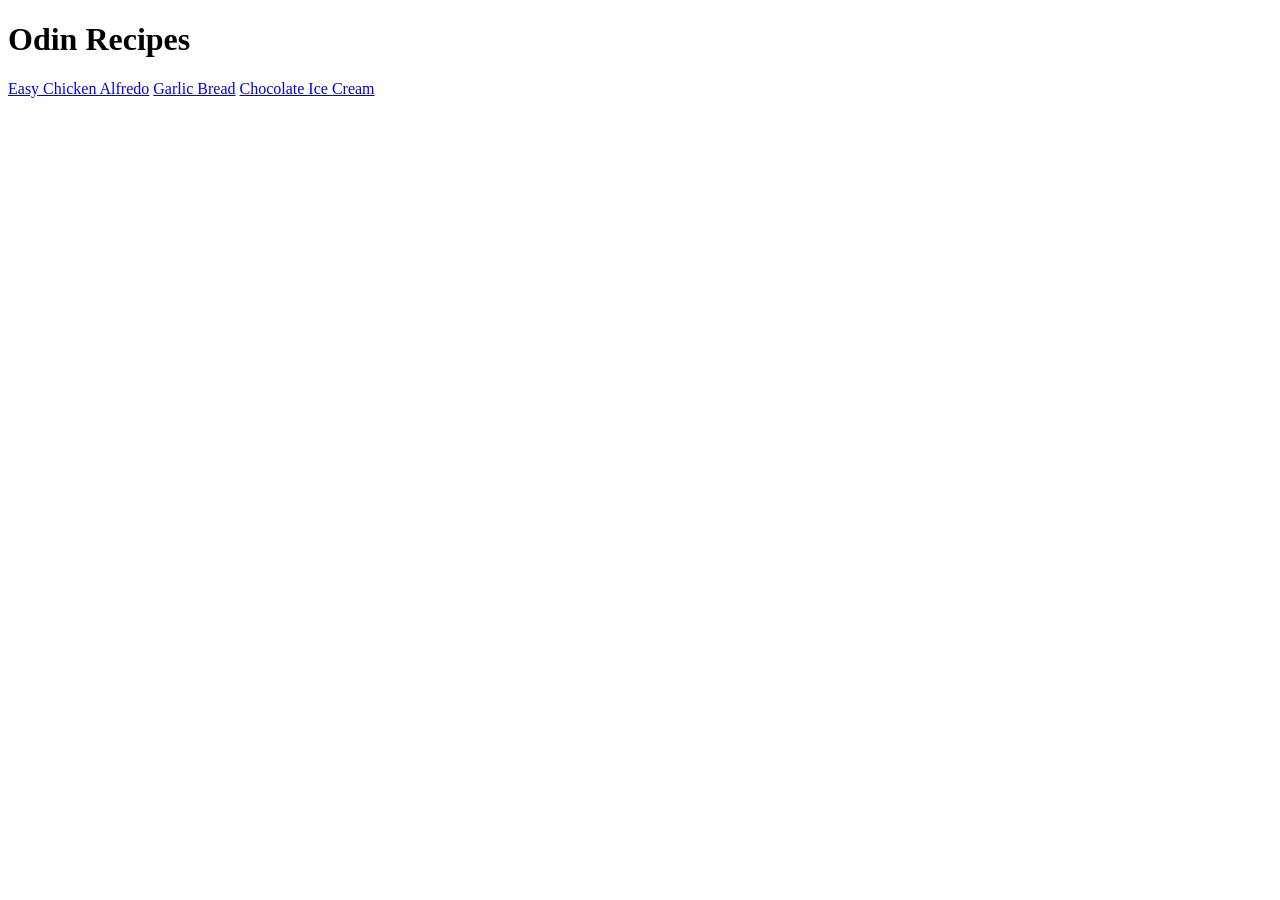
<file: index.html>
<!DOCTYPE html>
<html lang="en">
    <head>
        <meta charset="UTF-8">
        <meta name="viewport" content="width=device-width, initial-scale=1.0">
        <title>Odin Recipes</title>
    </head>
    <body>
        <h1>Odin Recipes</h1>
        <a href="./recipes/chicken_alfredo.html">Easy Chicken Alfredo</a>
        <a href="./recipes/garlic_bread.html">Garlic Bread</a>
        <a href="./recipes/chocolate_ice_cream.html">Chocolate Ice Cream</a>
    </body>
</html>
</file>
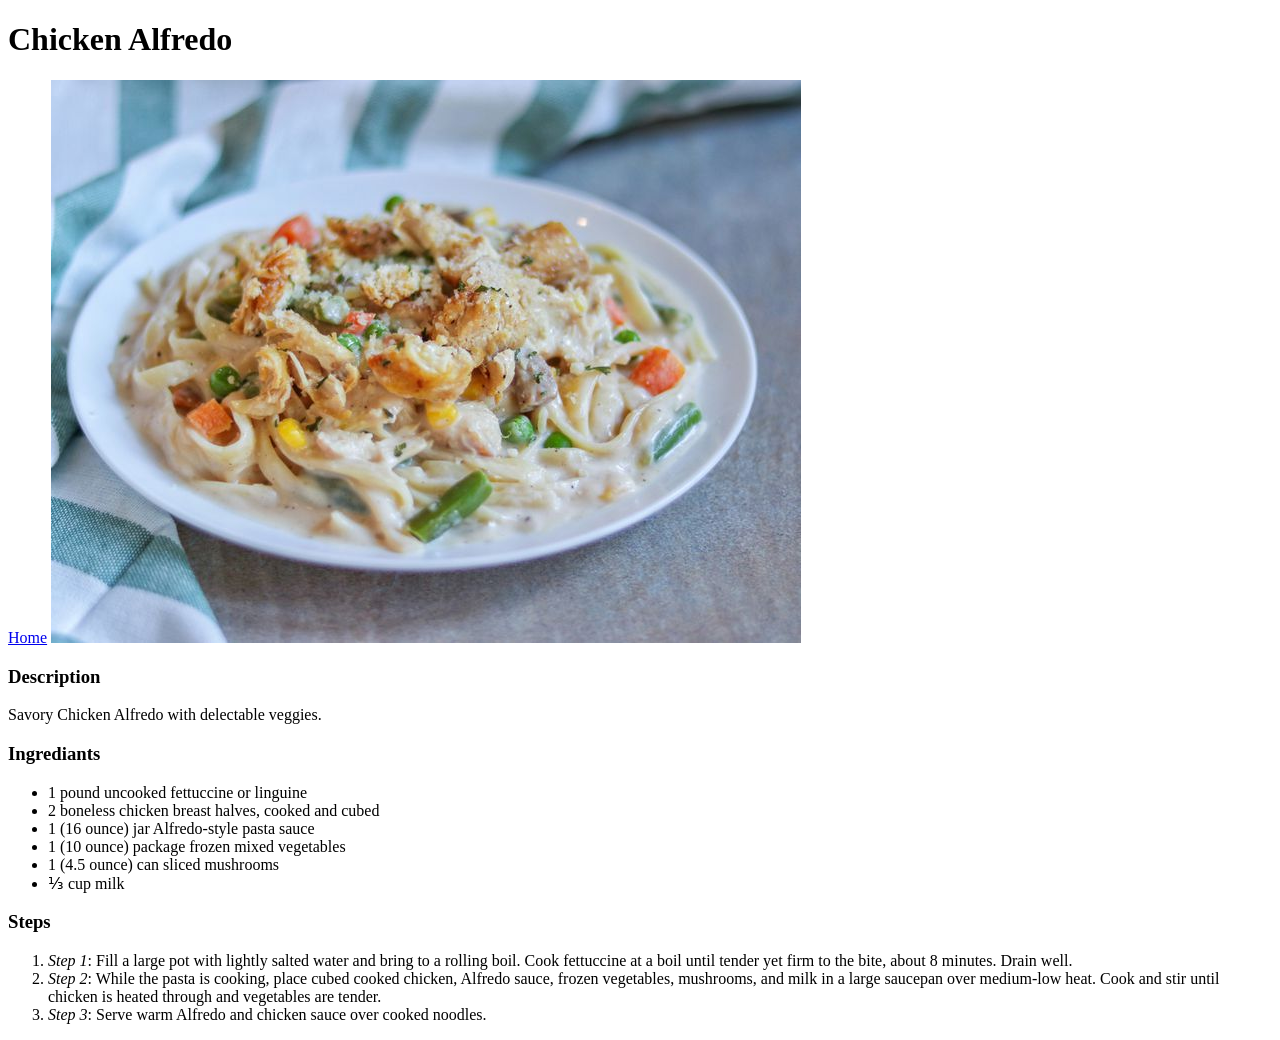
<file: recipes/chicken_alfredo.html>
<!doctype html>
<html lang="en">
    <head>
        <meta charset="UTF-8" />
        <meta name="viewport" content="width=device-width, initial-scale=1.0" />
        <title>Chicken Alfredo</title>
    </head>
    <body>
        <h1>Chicken Alfredo</h1>
        <a href="../index.html">Home</a>
        <img
            src="../images/easy_chicken_alfredo.jpg"
            alt="Chicken alfredo dish"
        />
        <h3>Description</h3>
        <p>Savory Chicken Alfredo with delectable veggies.</p>
        <h3>Ingrediants</h3>
        <ul>
            <li>1 pound uncooked fettuccine or linguine</li>
            <li>2 boneless chicken breast halves, cooked and cubed</li>
            <li>1 (16 ounce) jar Alfredo-style pasta sauce</li>
            <li>1 (10 ounce) package frozen mixed vegetables</li>
            <li>1 (4.5 ounce) can sliced mushrooms</li>
            <li>⅓ cup milk</li>
        </ul>
        <h3>Steps</h3>
        <ol>
            <li>
                <em>Step 1</em>: Fill a large pot with lightly salted water and
                bring to a rolling boil. Cook fettuccine at a boil until tender
                yet firm to the bite, about 8 minutes. Drain well.
            </li>
            <li>
                <em>Step 2</em>: While the pasta is cooking, place cubed cooked
                chicken, Alfredo sauce, frozen vegetables, mushrooms, and milk
                in a large saucepan over medium-low heat. Cook and stir until
                chicken is heated through and vegetables are tender.
            </li>
            <li>
                <em>Step 3</em>: Serve warm Alfredo and chicken sauce over
                cooked noodles.
            </li>
        </ol>
    </body>
</html>
</file>
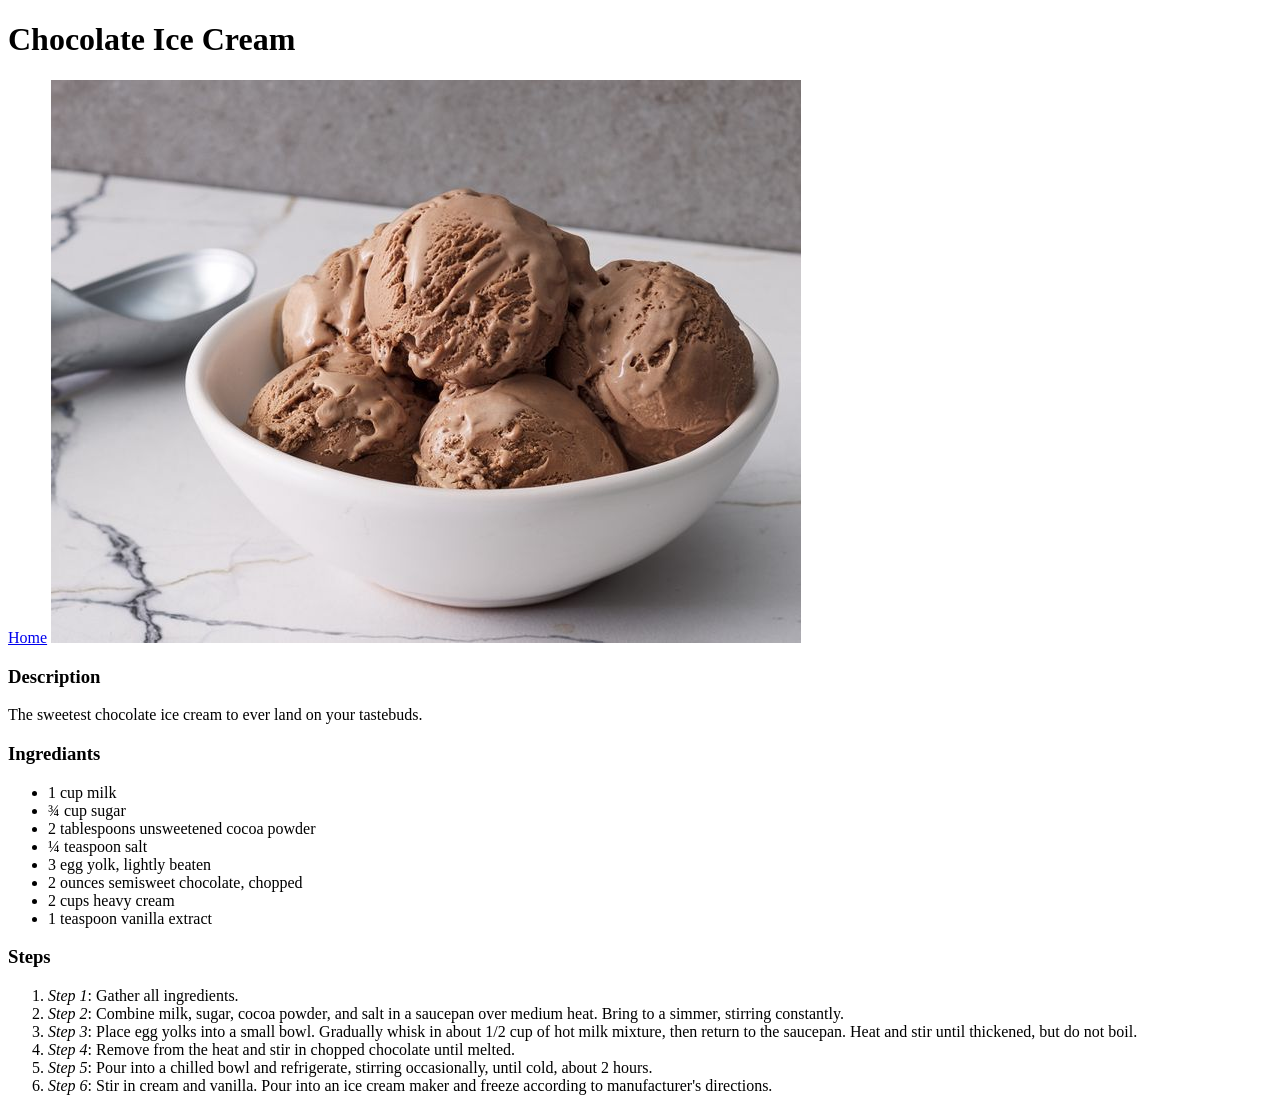
<file: recipes/chocolate_ice_cream.html>
<!doctype html>
<html lang="en">
    <head>
        <meta charset="UTF-8" />
        <meta name="viewport" content="width=device-width, initial-scale=1.0" />
        <title>Chocolate Ice Cream</title>
    </head>
    <body>
        <h1>Chocolate Ice Cream</h1>
        <a href="../index.html">Home</a>
        <img
            src="../images/chocolate_ice_cream.jpg"
            alt="Chocolate ice cream"
        />
        <h3>Description</h3>
        <p>The sweetest chocolate ice cream to ever land on your tastebuds.</p>
        <h3>Ingrediants</h3>
        <ul>
            <li>1 cup milk</li>
            <li>¾ cup sugar</li>
            <li>2 tablespoons unsweetened cocoa powder</li>
            <li>¼ teaspoon salt</li>
            <li>3 egg yolk, lightly beaten</li>
            <li>2 ounces semisweet chocolate, chopped</li>
            <li>2 cups heavy cream</li>
            <li>1 teaspoon vanilla extract</li>
        </ul>
        <h3>Steps</h3>
        <ol>
            <li><em>Step 1</em>: Gather all ingredients.</li>
            <li>
                <em>Step 2</em>: Combine milk, sugar, cocoa powder, and salt in
                a saucepan over medium heat. Bring to a simmer, stirring
                constantly.
            </li>
            <li>
                <em>Step 3</em>: Place egg yolks into a small bowl. Gradually
                whisk in about 1/2 cup of hot milk mixture, then return to the
                saucepan. Heat and stir until thickened, but do not boil.
            </li>
            <li>
                <em>Step 4</em>: Remove from the heat and stir in chopped
                chocolate until melted.
            </li>
            <li>
                <em>Step 5</em>: Pour into a chilled bowl and refrigerate,
                stirring occasionally, until cold, about 2 hours.
            </li>
            <li>
                <em>Step 6</em>: Stir in cream and vanilla. Pour into an ice
                cream maker and freeze according to manufacturer's directions.
            </li>
        </ol>
    </body>
</html>
</file>
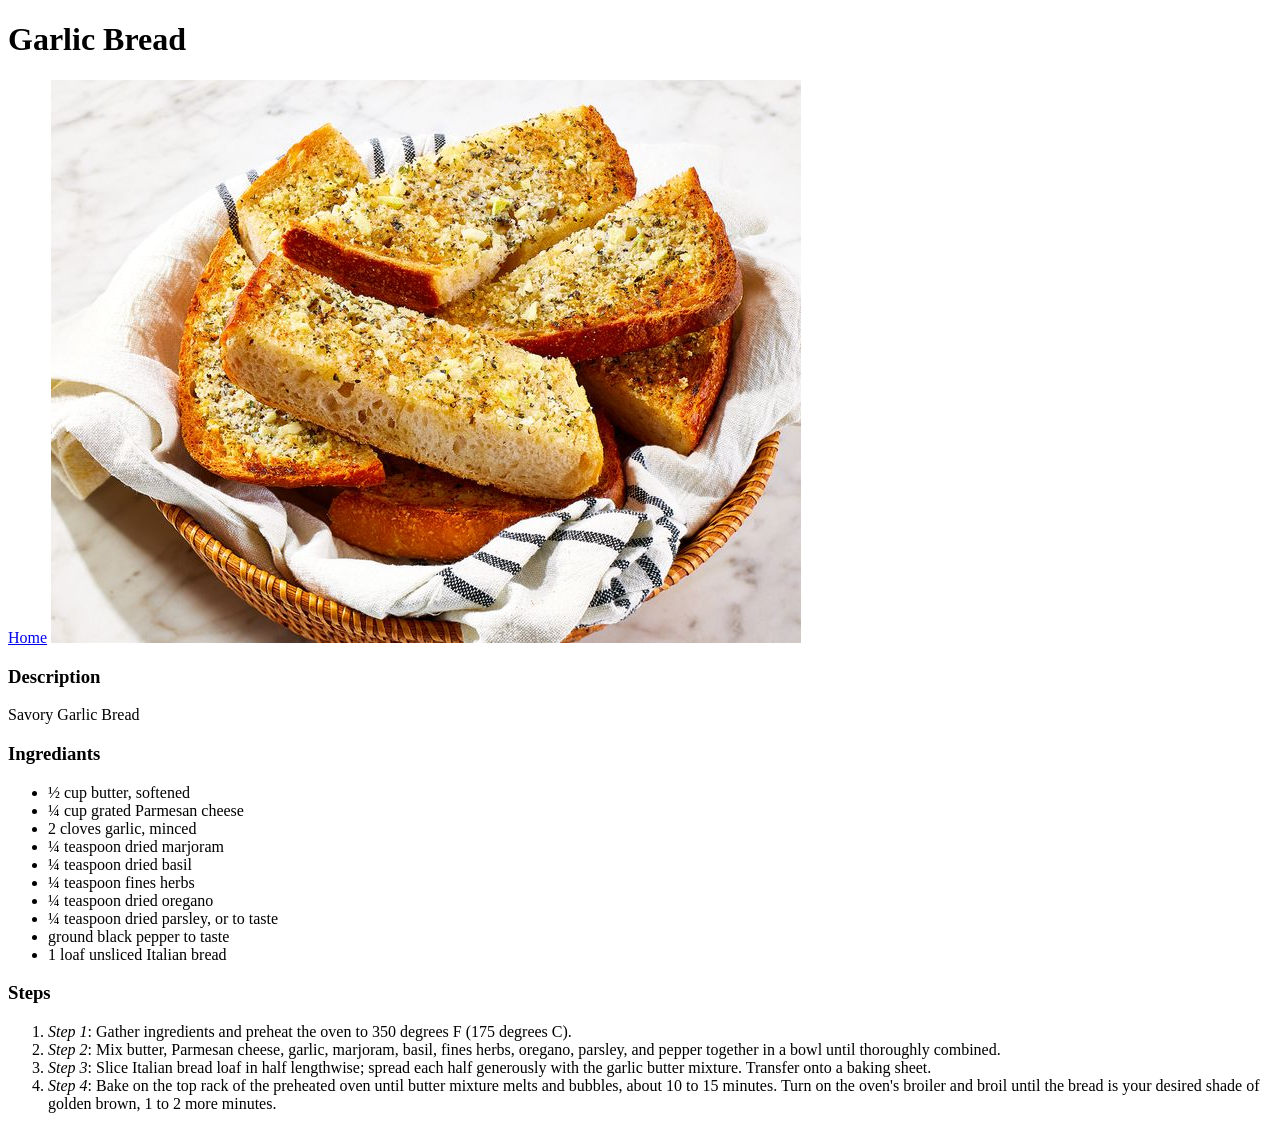
<file: recipes/garlic_bread.html>
<!doctype html>
<html lang="en">
    <head>
        <meta charset="UTF-8" />
        <meta name="viewport" content="width=device-width, initial-scale=1.0" />
        <title>Garlic Bread</title>
    </head>
    <body>
        <h1>Garlic Bread</h1>
        <a href="../index.html">Home</a>
        <img src="../images/garlic_bread.jpg" alt="Garlic bread dish" />
        <h3>Description</h3>
        <p>Savory Garlic Bread</p>
        <h3>Ingrediants</h3>
        <ul>
            <li>½ cup butter, softened</li>
            <li>¼ cup grated Parmesan cheese</li>
            <li>2 cloves garlic, minced</li>
            <li>¼ teaspoon dried marjoram</li>
            <li>¼ teaspoon dried basil</li>
            <li>¼ teaspoon fines herbs</li>
            <li>¼ teaspoon dried oregano</li>
            <li>¼ teaspoon dried parsley, or to taste</li>
            <li>ground black pepper to taste</li>
            <li>1 loaf unsliced Italian bread</li>
        </ul>
        <h3>Steps</h3>
        <ol>
            <li>
                <em>Step 1</em>: Gather ingredients and preheat the oven to 350
                degrees F (175 degrees C).
            </li>
            <li>
                <em>Step 2</em>: Mix butter, Parmesan cheese, garlic, marjoram,
                basil, fines herbs, oregano, parsley, and pepper together in a
                bowl until thoroughly combined.
            </li>
            <li>
                <em>Step 3</em>: Slice Italian bread loaf in half lengthwise;
                spread each half generously with the garlic butter mixture.
                Transfer onto a baking sheet.
            </li>
            <li>
                <em>Step 4</em>: Bake on the top rack of the preheated oven
                until butter mixture melts and bubbles, about 10 to 15 minutes.
                Turn on the oven's broiler and broil until the bread is your
                desired shade of golden brown, 1 to 2 more minutes.
            </li>
        </ol>
    </body>
</html>
</file>
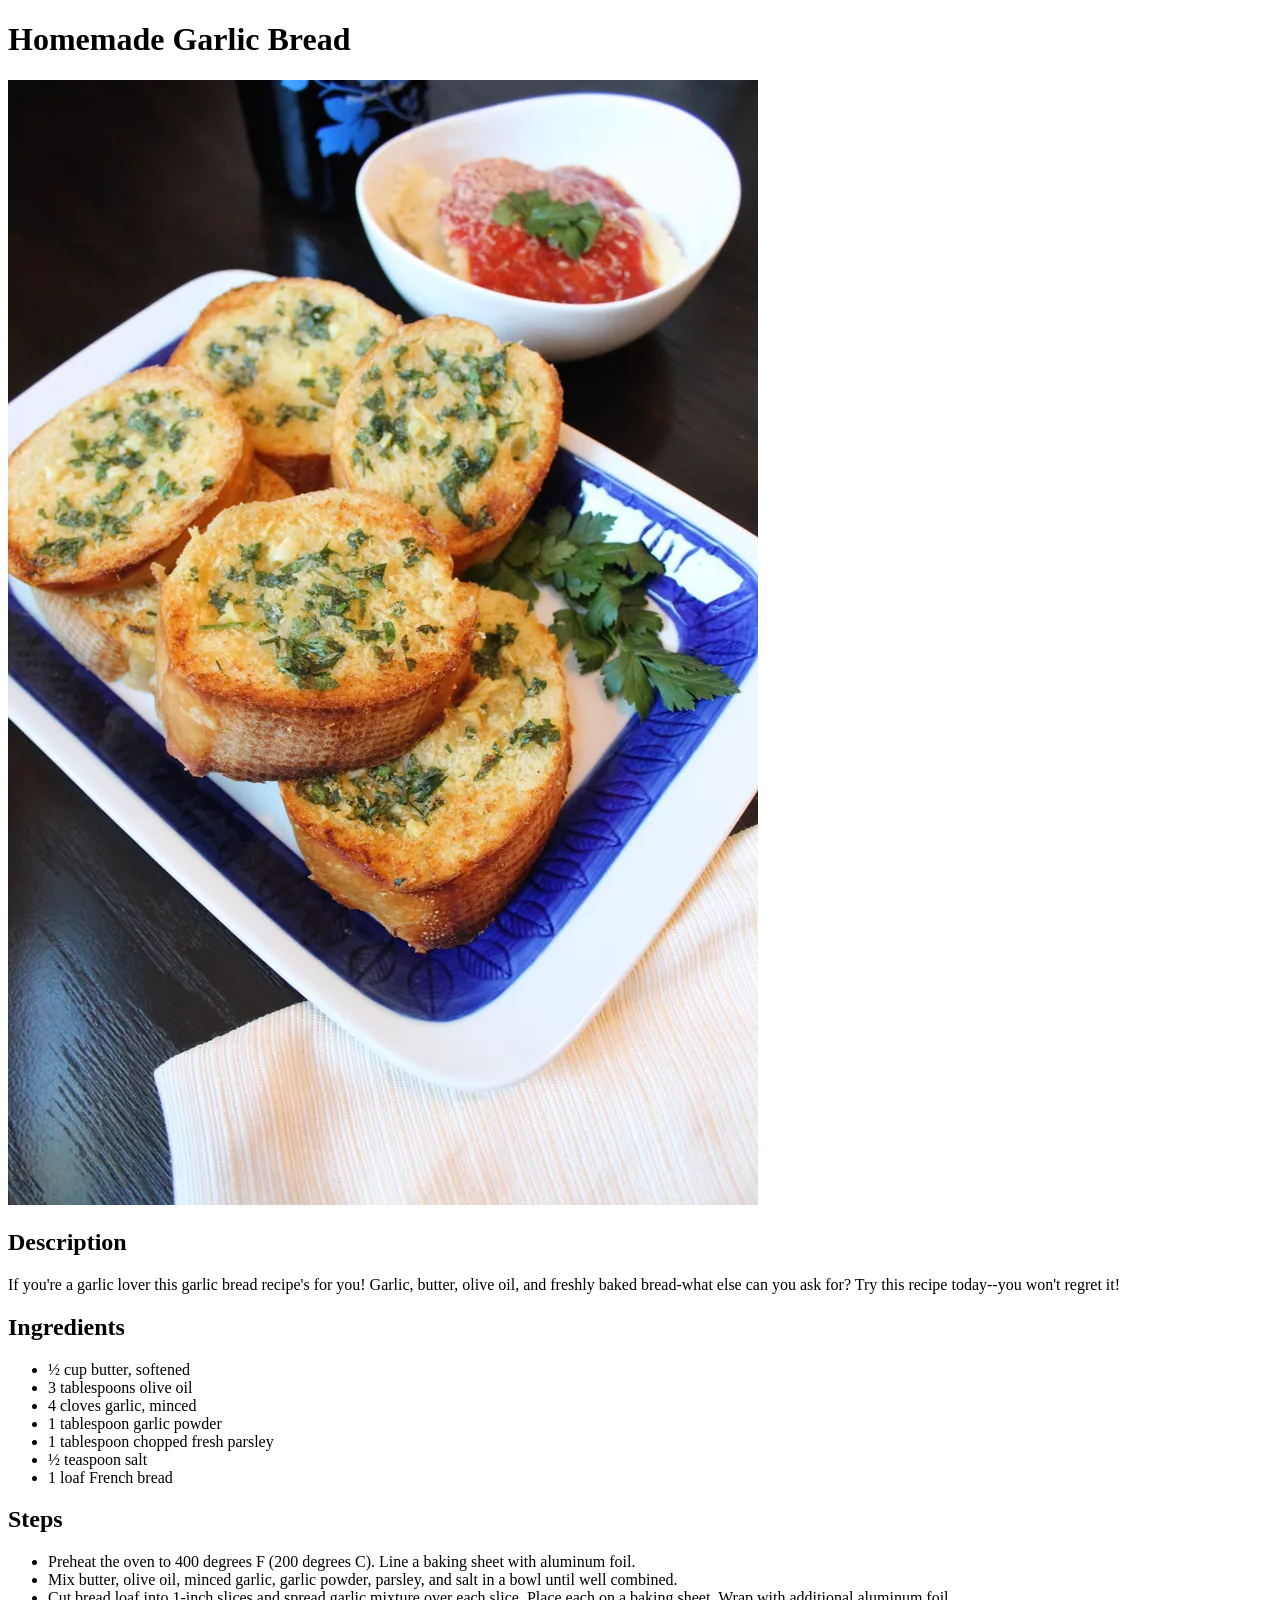
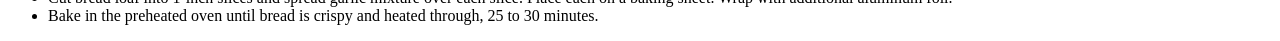
<file: recipes/homemade-garlic-bread.html>
<!doctype html>
<html lang="en">
<head>
    <meta charset="UTF-8">
    <meta content="width=device-width, user-scalable=no, initial-scale=1.0, maximum-scale=1.0, minimum-scale=1.0" name="viewport">
    <meta content="ie=edge" http-equiv="X-UA-Compatible">
    <title>Homemade Garlic Bread</title>
</head>
<body>
<h1>Homemade Garlic Bread</h1>
<picture>
    <source srcset="images/homemade-garlic-bread.webp" type="image/webp">
    <img alt="Homemade garlic bread" src="images/homemade-garlic-bread.webp">
</picture>
<h2>Description</h2>
<p>If you're a garlic lover this garlic bread recipe's for you! Garlic, butter, olive oil, and freshly baked bread-what else can you ask for? Try this recipe today--you won't regret it!</p>
<h2>Ingredients</h2>
<ul>
    <li>½ cup butter, softened</li>
    <li>3 tablespoons olive oil</li>
    <li>4 cloves garlic, minced</li>
    <li>1 tablespoon garlic powder</li>
    <li>1 tablespoon chopped fresh parsley</li>
    <li>½ teaspoon salt</li>
    <li>1 loaf French bread</li>
</ul>
<h2>Steps</h2>
<ul>
    <li>Preheat the oven to 400 degrees F (200 degrees C). Line a baking sheet with aluminum foil.</li>
    <li>Mix butter, olive oil, minced garlic, garlic powder, parsley, and salt in a bowl until well combined.</li>
    <li>Cut bread loaf into 1-inch slices and spread garlic mixture over each slice. Place each on a baking sheet. Wrap with additional aluminum foil.</li>
    <li>Bake in the preheated oven until bread is crispy and heated through, 25 to 30 minutes.</li>
</ul>
</body>
</html>
</file>
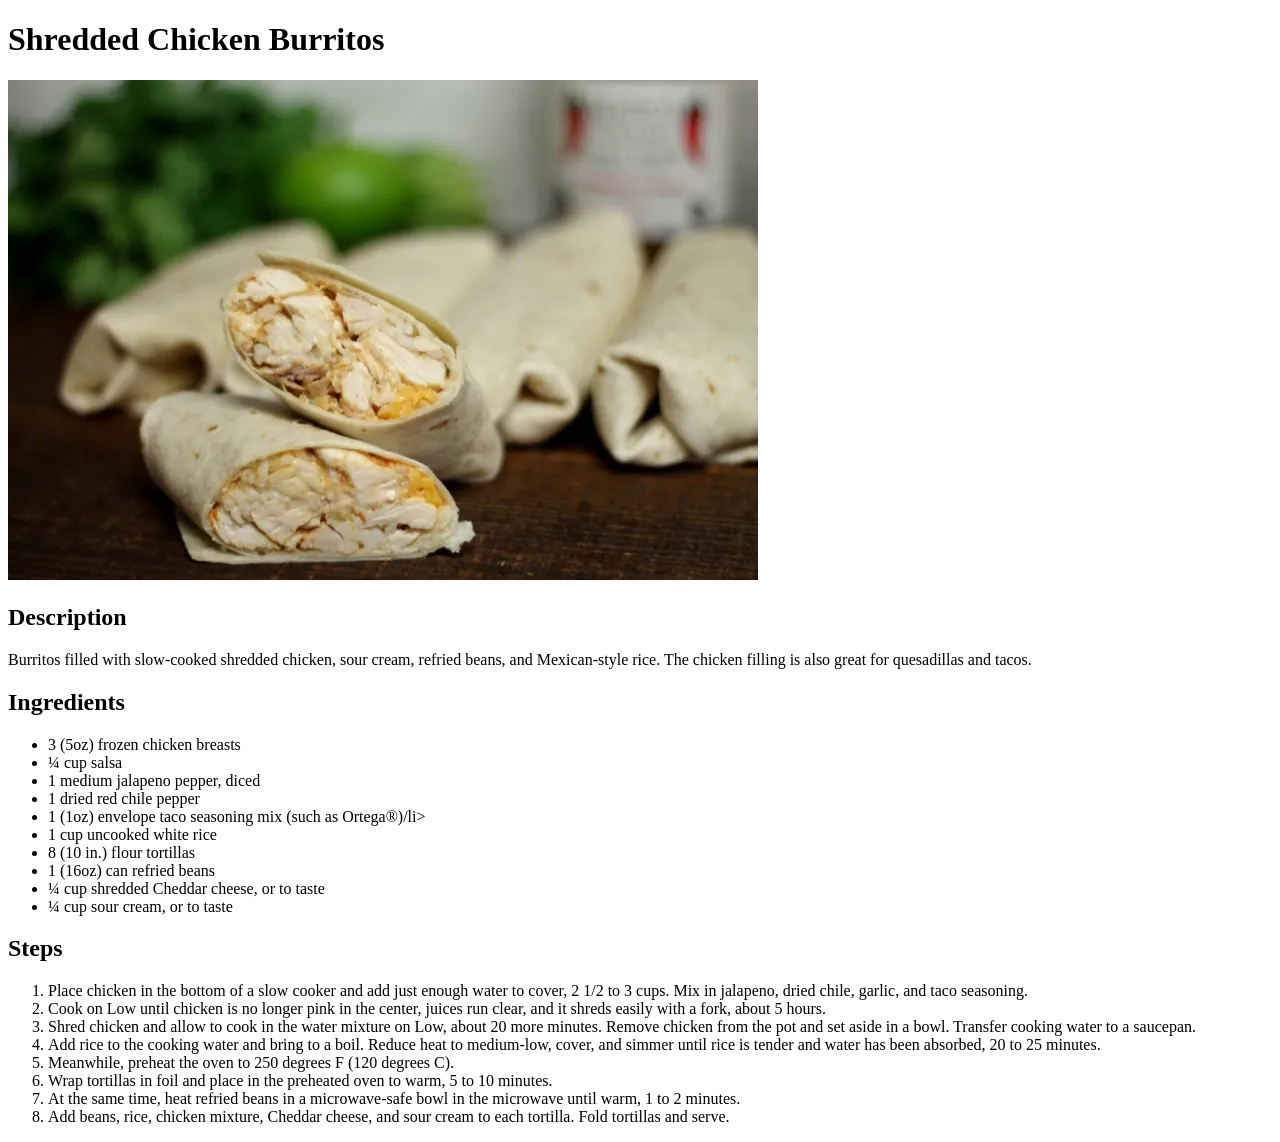
<file: recipes/shredded-chicken-burritos.html>
<!doctype html>
<html lang="en">
<head>
    <meta charset="UTF-8">
    <meta content="width=device-width, user-scalable=no, initial-scale=1.0, maximum-scale=1.0, minimum-scale=1.0" name="viewport">
    <meta content="ie=edge" http-equiv="X-UA-Compatible">
    <title>Shredded Chicken Burritos</title>
</head>
<body>
<h1>Shredded Chicken Burritos</h1>
<picture>
    <source srcset="images/shredded-chicken-burritos.webp" type="image/webp">
    <img alt="Shredded chicken burritos" src="images/shredded-chicken-burritos.webp">
</picture>
<h2>Description</h2>
<p>Burritos filled with slow-cooked shredded chicken, sour cream, refried beans, and Mexican-style rice. The chicken filling is also great for quesadillas and tacos.</p>
<h2>Ingredients</h2>
<ul>
    <li>3 (5oz) frozen chicken breasts</li>
    <li>¼ cup salsa</li>
    <li>1 medium jalapeno pepper, diced</li>
    <li>1 dried red chile pepper</li>
    <li>1 (1oz) envelope taco seasoning mix (such as Ortega®)/li>
    <li>1 cup uncooked white rice</li>
    <li>8 (10 in.) flour tortillas</li>
    <li>1 (16oz) can refried beans</li>
    <li>¼ cup shredded Cheddar cheese, or to taste</li>
    <li>¼ cup sour cream, or to taste</li>
</ul>
<h2>Steps</h2>
<ol>
    <li>Place chicken in the bottom of a slow cooker and add just enough water to cover, 2 1/2 to 3 cups. Mix in jalapeno, dried chile, garlic, and taco seasoning.</li>
    <li>Cook on Low until chicken is no longer pink in the center, juices run clear, and it shreds easily with a fork, about 5 hours.</li>
    <li>Shred chicken and allow to cook in the water mixture on Low, about 20 more minutes. Remove chicken from the pot and set aside in a bowl. Transfer cooking water to a saucepan.</li>
    <li>Add rice to the cooking water and bring to a boil. Reduce heat to medium-low, cover, and simmer until rice is tender and water has been absorbed, 20 to 25 minutes.</li>
    <li>Meanwhile, preheat the oven to 250 degrees F (120 degrees C).</li>
    <li>Wrap tortillas in foil and place in the preheated oven to warm, 5 to 10 minutes.</li>
    <li>At the same time, heat refried beans in a microwave-safe bowl in the microwave until warm, 1 to 2 minutes.</li>
    <li>Add beans, rice, chicken mixture, Cheddar cheese, and sour cream to each tortilla. Fold tortillas and serve.</li>
</ol>
</body>
</html>
</file>
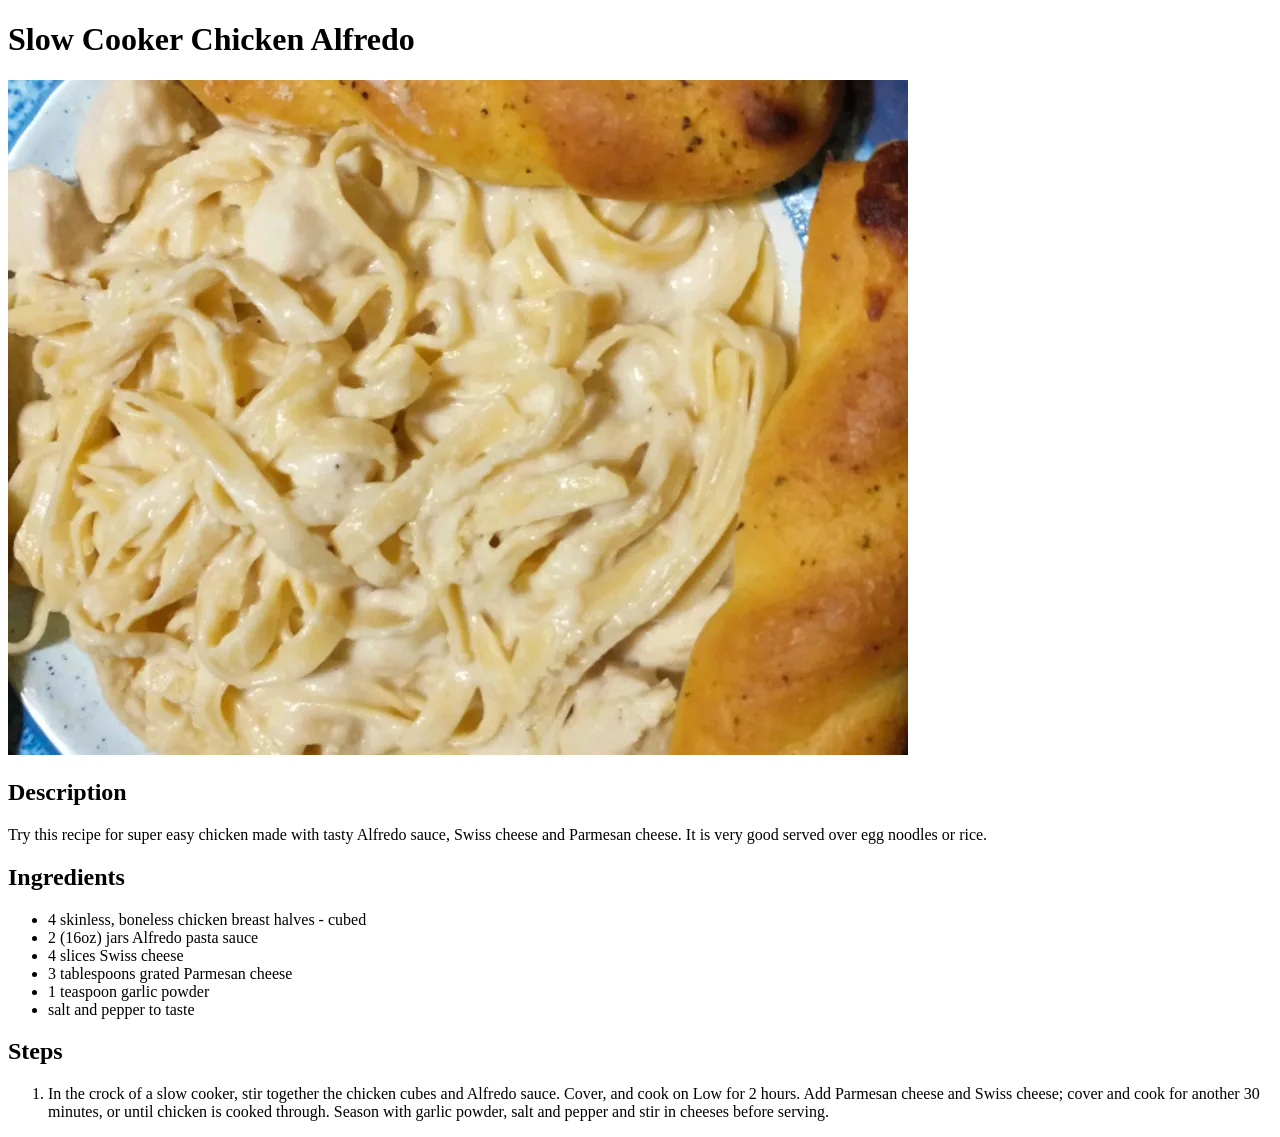
<file: recipes/slow-cooker-chicken-alfredo.html>
<!doctype html>
<html lang="en">
<head>
    <meta charset="UTF-8">
    <meta name="viewport" content="width=device-width, user-scalable=no, initial-scale=1.0, maximum-scale=1.0, minimum-scale=1.0">
    <meta http-equiv="X-UA-Compatible" content="ie=edge">
    <title>Slow Cooker Chicken Alfredo</title>
</head>
<body>
<h1>Slow Cooker Chicken Alfredo</h1>
<picture>
    <source srcset="images/slow-cooker-chicken-alfredo.jpg" type="image/jpg">
    <img src="images/slow-cooker-chicken-alfredo.jpg" alt="Slow cooker chicken alfredo">
</picture>
<h2>Description</h2>
<p>Try this recipe for super easy chicken made with tasty Alfredo sauce, Swiss cheese and Parmesan cheese. It is very good served over egg noodles or rice.</p>
<h2>Ingredients</h2>
<ul>
    <li>4 skinless, boneless chicken breast halves - cubed</li>
    <li>2 (16oz) jars Alfredo pasta sauce</li>
    <li>4 slices Swiss cheese</li>
    <li>3 tablespoons grated Parmesan cheese</li>
    <li>1 teaspoon garlic powder</li>
    <li>salt and pepper to taste</li>
</ul>
<h2>Steps</h2>
<ol>
    <li>In the crock of a slow cooker, stir together the chicken cubes and Alfredo sauce. Cover, and cook on Low for 2 hours. Add Parmesan cheese and Swiss cheese; cover and cook for another 30 minutes, or until chicken is cooked through. Season with garlic powder, salt and pepper and stir in cheeses before serving.</li>
</ol>
</body>
</html>
</file>
